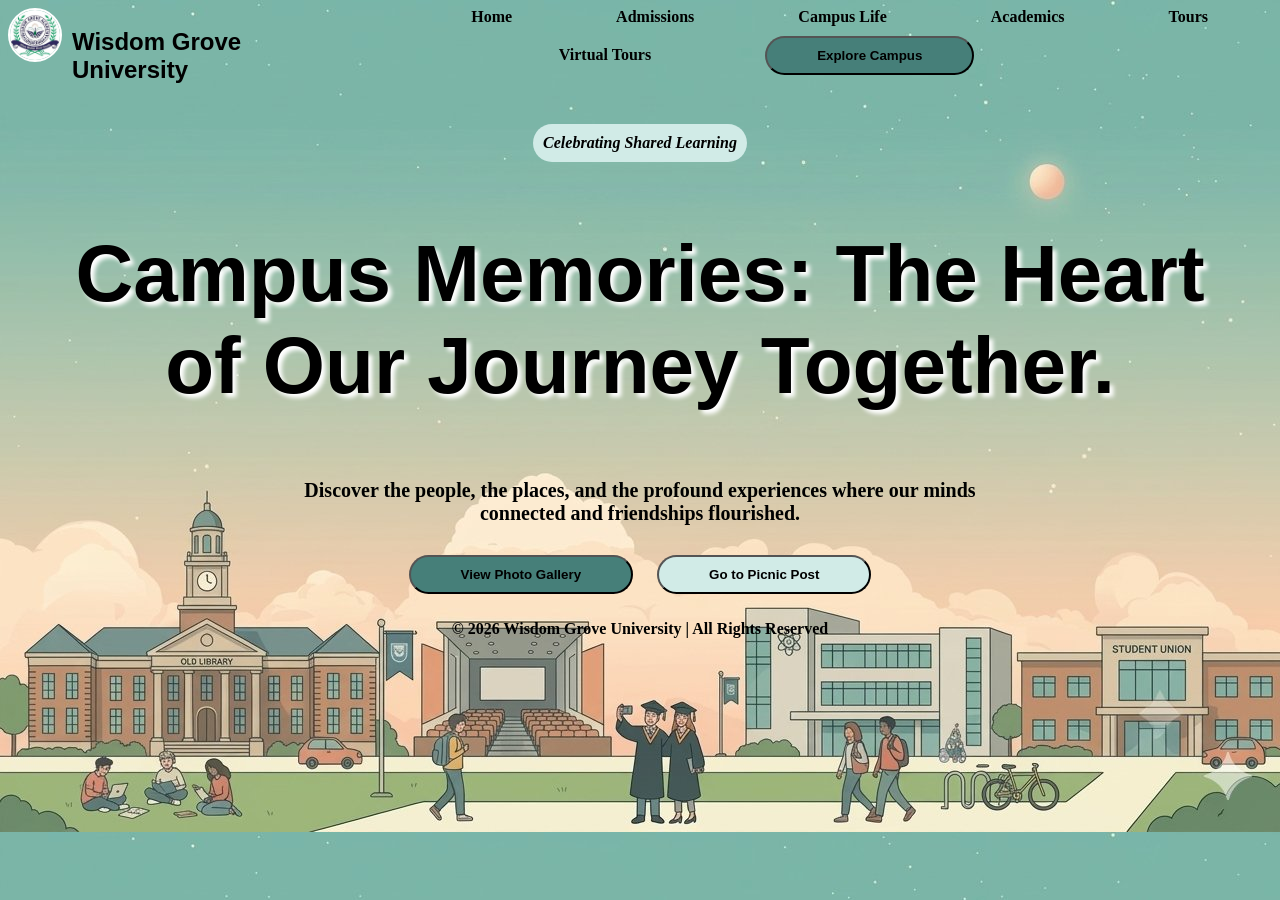
<file: index.html>
<!DOCTYPE html>
<html lang="en">
<head>
    <meta charset="UTF-8">
    <meta name="viewport" content="width=device-width, initial-scale=1.0">
    <title>Campus Memories</title>
    <link rel="stylesheet" href="style.css">
</head>
<body class="landing">
    <!--header-->
    <header>
        <div class="logo-area">
        <img src="image3.jpeg" width="20" alt="Logo Icon" class="icon" >    
        <h2 class="logo-text" >Wisdom Grove University</h2>
      
          <nav>
            <a href="index.html" class="a1">Home </a>
            <a href="pp.html">Admissions </a>
            <a href="campus-life.html">Campus Life </a>
            <a href="pp.html">Academics </a>
            <a href="pp.html">Tours </a>
            <a href="pp.html">Virtual Tours </a>
            <button class="btn1"><a href="campus-life.html" class="a" >Explore Campus</a></button>
        </nav>
        </div>
       
    </header>
    <!--main-->
    <main>
    <section>
        <span class="line" >Celebrating Shared Learning</span>
        <h1>Campus Memories: The Heart <br>of Our Journey Together.</h1>
        <p style="font-size: 20px; font-weight: bold;">Discover the people, the places, and the profound experiences where our minds<br> connected and friendships flourished.</p>
        <div>
            <button class="btn1"><a href="campus-life.html" class="a">View Photo Gallery</a></button>
            <button class="btn2"><a href="picnic.html"  class="a">Go to Picnic Post</a></button>
        </div>
    </section>
    </main>
    <!--footer-->
    <footer>
        <p style="font-weight: bold;">&copy; 2026 Wisdom Grove University | All Rights Reserved</p>
    </footer>
</body>
</html>
</file>
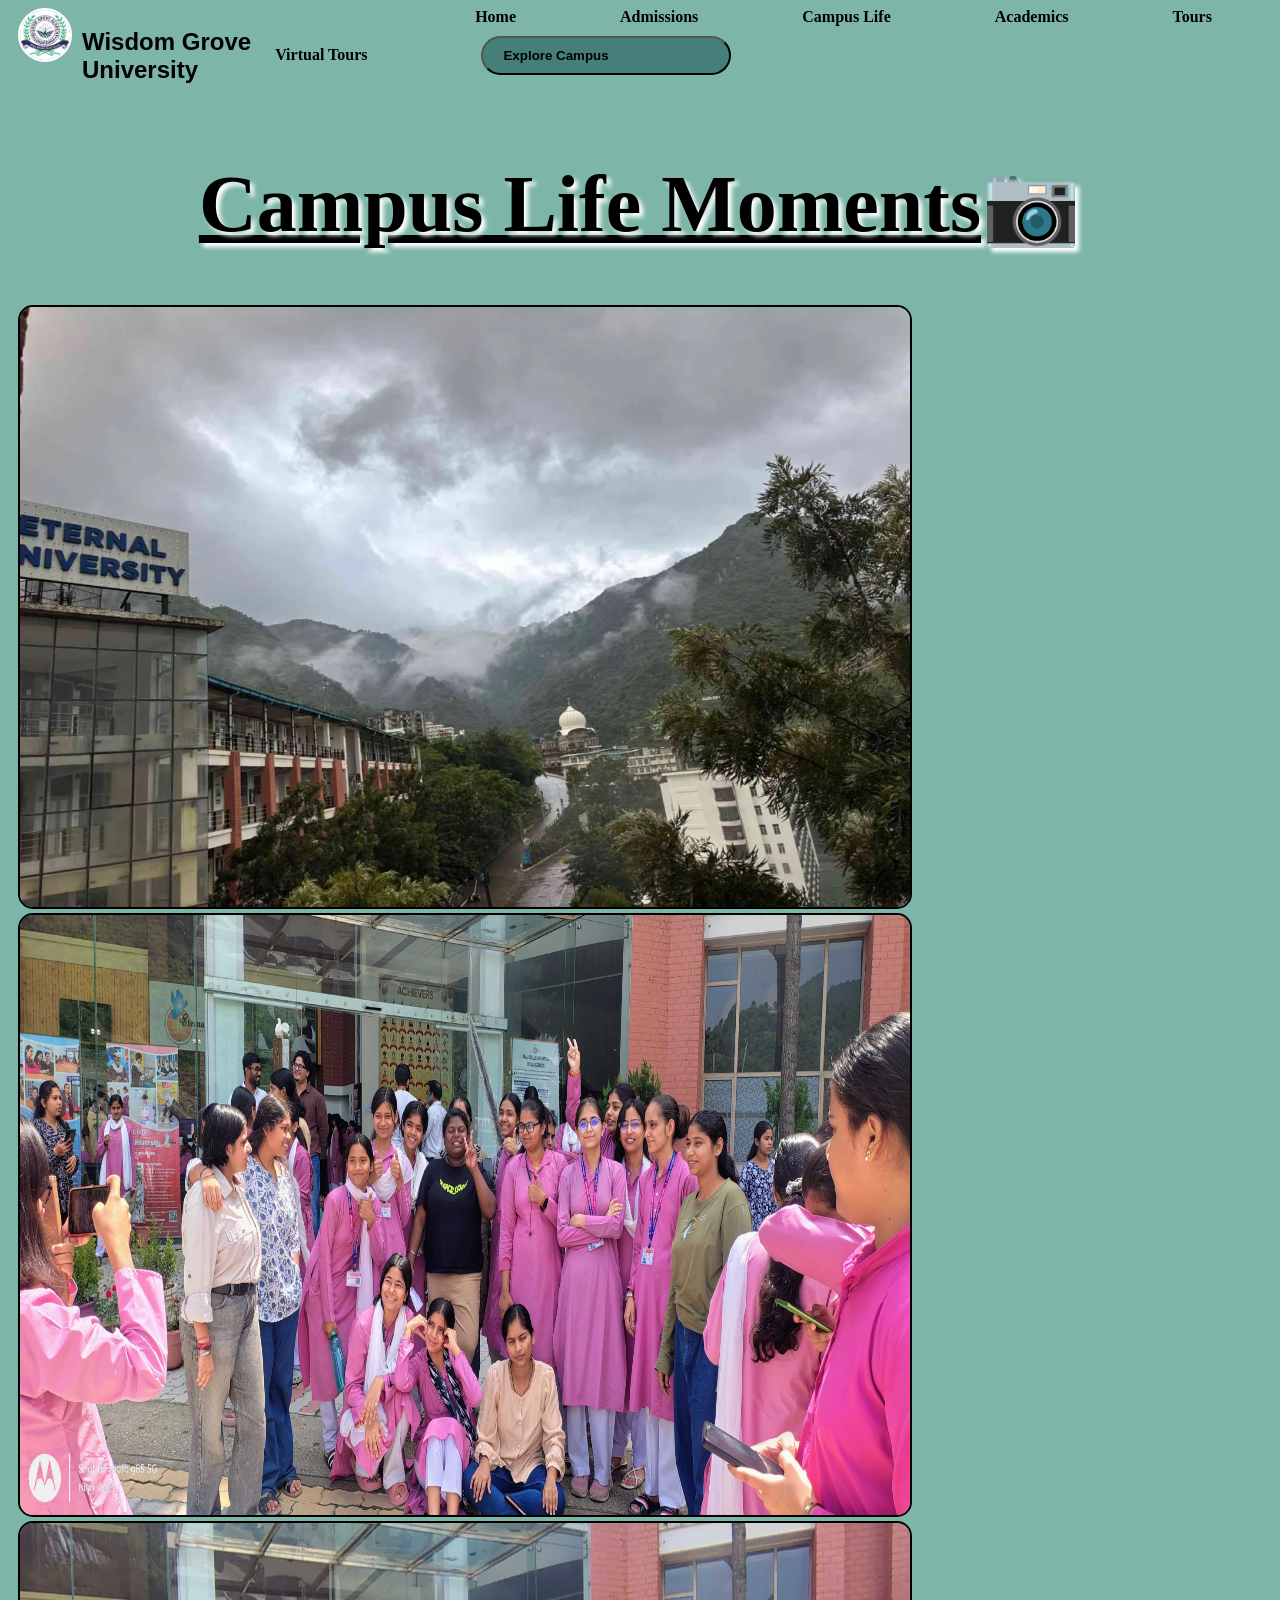
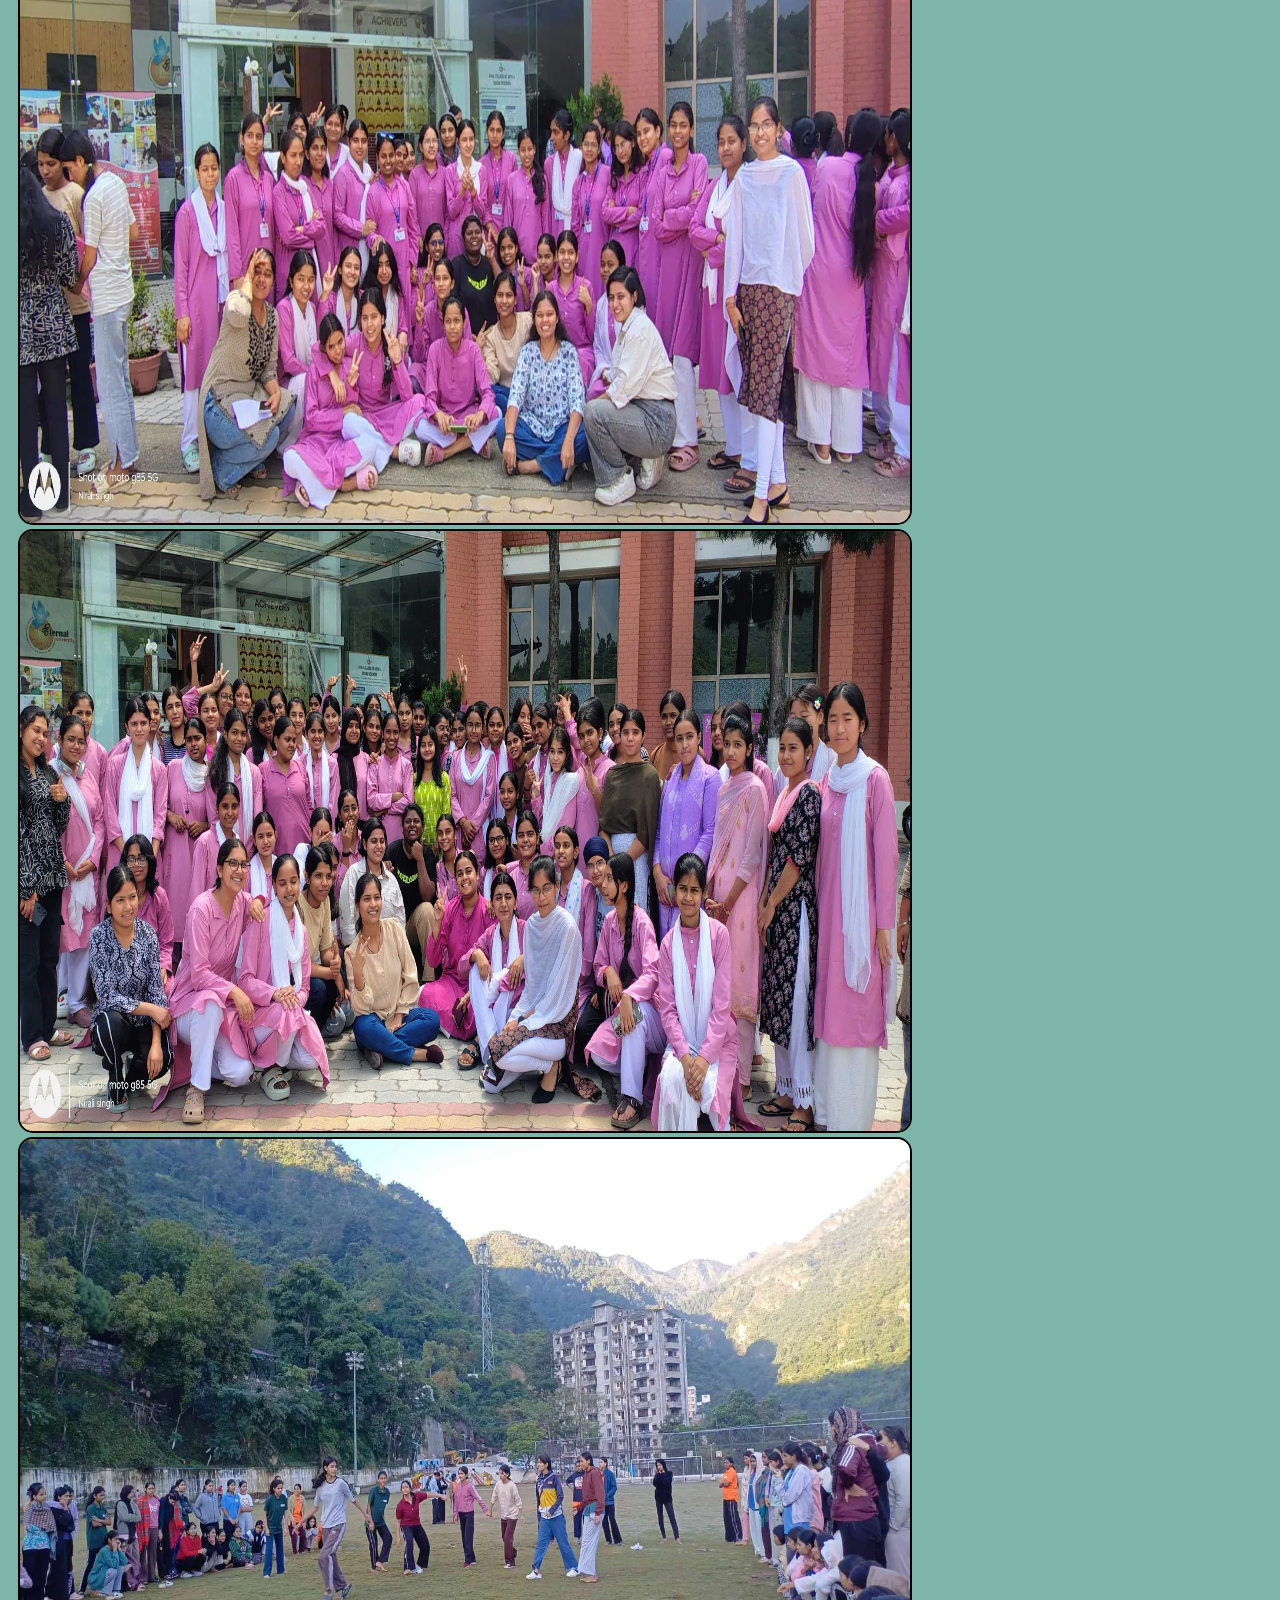
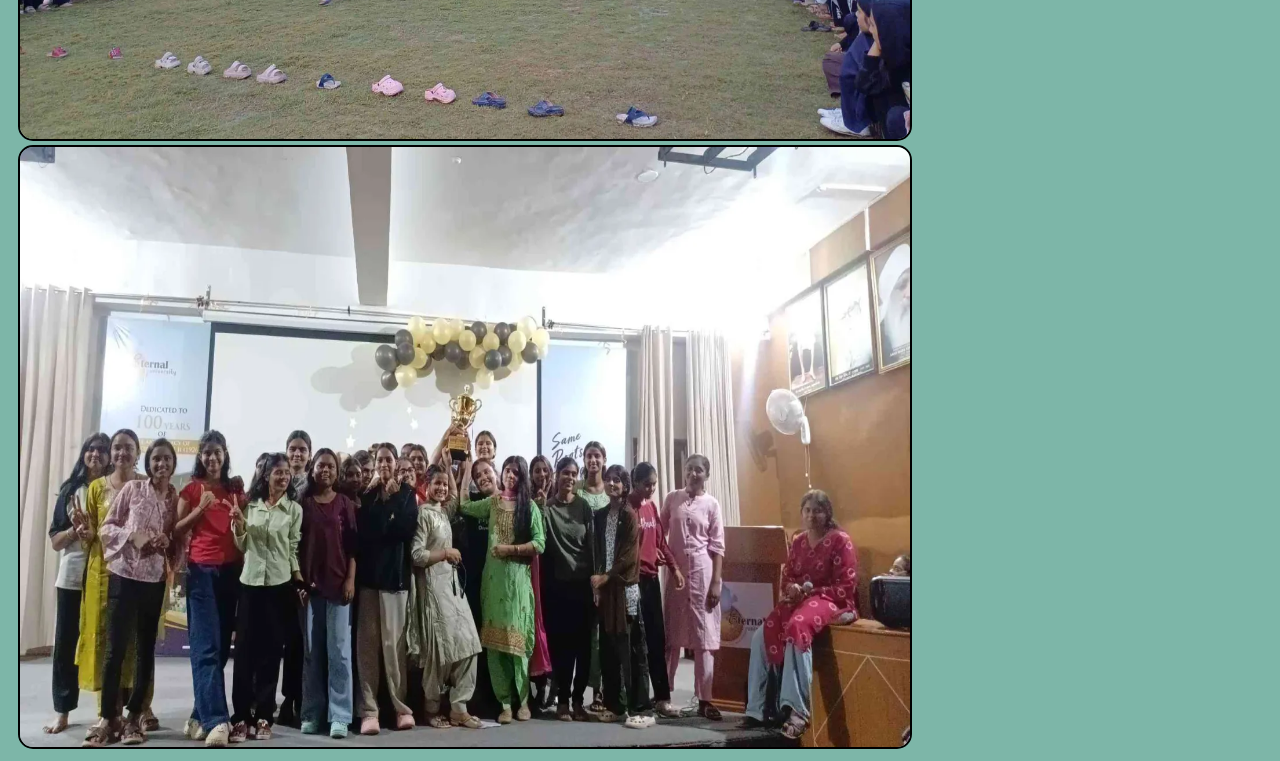
<file: campus-life.html>
<!DOCTYPE html>
<html lang="en">
<head>
    <meta charset="UTF-8">
    <meta name="viewport" content="width=device-width, initial-scale=1.0">
    <title>Document</title>
</head>
<style>

    img{
        width: 890px;
        height:600px;
        margin-right:30px;
        margin-left: 10px;
        border:2px solid black;
        border-radius: 15px;
    }

    h1{
        font-size: 90px;
        text-align: center;
    }
    body{
          background-color:rgb(125, 182, 168)  
          
    }
    .logo-area{
            display:flex;
    }

    a{  color:black;
        font-weight: bold;   
        padding-right:100px;
        text-decoration: none;
    }

    .a1{
         padding-left:200px;
    
    }
 
    h1{
       font-size: 80px;
       text-shadow: 4px 4px 4px white;
    }

    .icon{
     width:50px;
     height:50px;
     border-radius:50%;
     margin-right: 10px;
     border:2px solid white;
    }

    .logo-text{
          font-family: Arial, sans-serif;
          text-align:left
     }
    .btn1{
    
    background-color:rgb(70, 127, 121);
    border-radius: 20px;
    margin:10px;
    padding:10px 20px ;
    }
</style>
</style>
<body>
    <!--header-->
    <header>
        <div class="logo-area">
        <img src="image3.jpeg" width="20" alt="Logo Icon" class="icon" >    
        <h2 class="logo-text" >Wisdom Grove University</h2>
      
          <nav>
            <a href="index.html" class="a1">Home </a>
            <a href="pp.html">Admissions </a>
            <a href="campus-life.html">Campus Life </a>
            <a href="pp.html">Academics </a>
            <a href="pp.html">Tours </a>
            <a href="pp.html">Virtual Tours </a>
            <button class="btn1"><a href="campus-life.html" class="a" >Explore Campus</a></button>
        </nav>
        </div>
       
    </header>
    <h1><u>Campus Life Moments</u>&#128247;  </h1>
    <div>
        <img src="image5.webp" alt="campus photo">
        <img src="image6.jpg" alt="campus photo">
        <img src="image6.webp" alt="campus photo">
        <img src="image7.webp" alt="campus photo">
        <img src="image8.webp" alt="campus photo">
        <img src="image9.webp" alt="campus photo">
         
    </div>
</body>
</html>
</file>
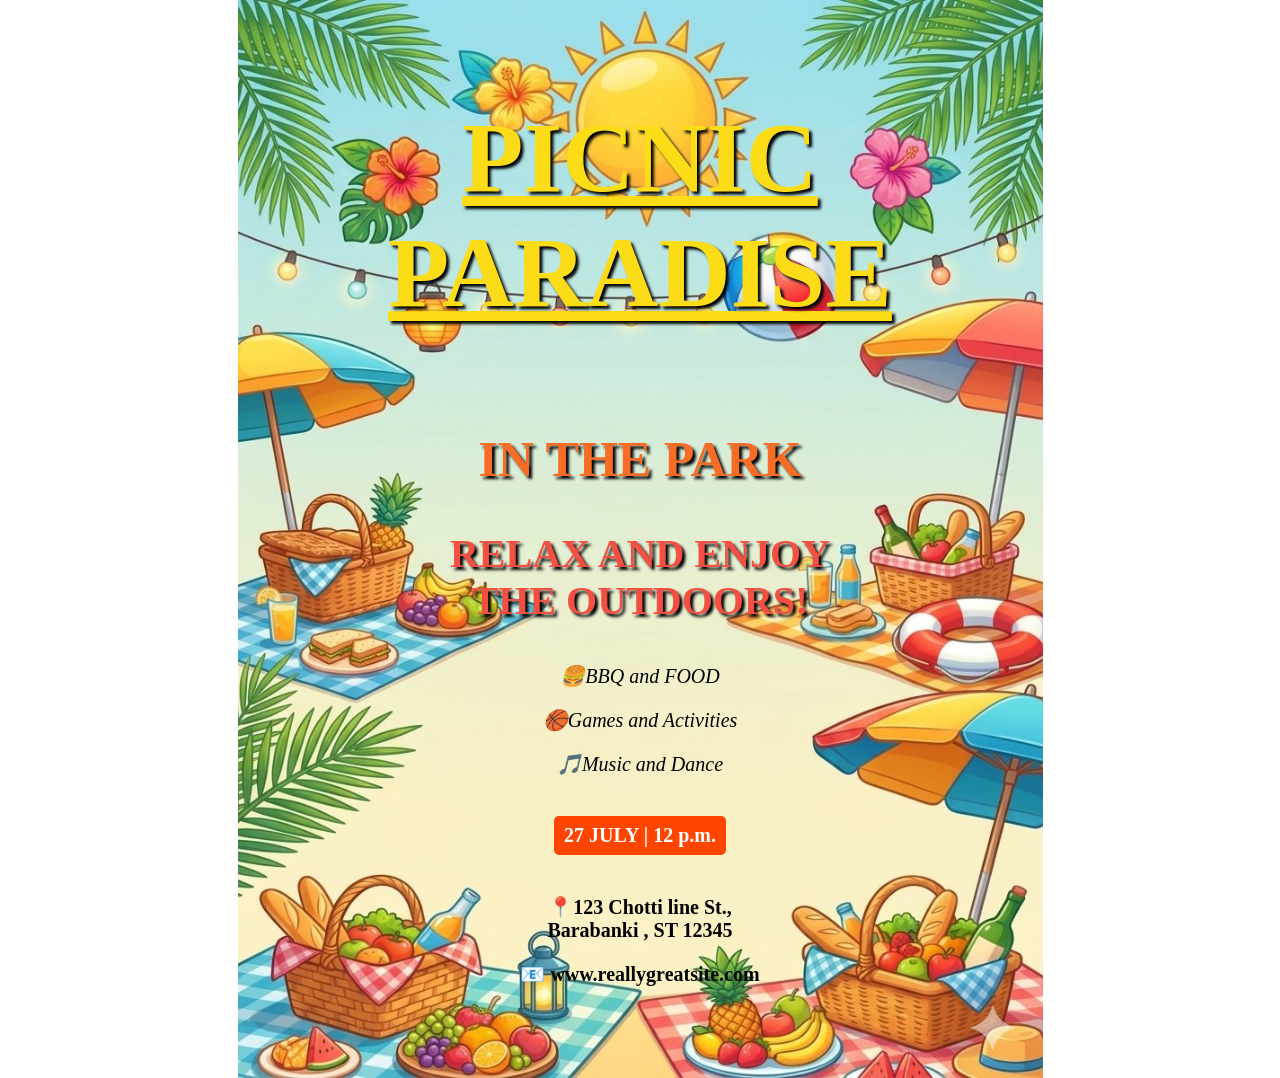
<file: picnic.html>
<!DOCTYPE html>
<html lang="en">
<head>
    <meta charset="UTF-8">
    <meta name="viewport" content="width=device-width, initial-scale=1.0">
    <title>Summer Picnic</title>
</head>
<style>
    body{
        background-image: url(image2.jpeg);
        background-repeat: no-repeat;
        background-size: contain;
        text-align: center;
        background-position: center;
        height:970px;
        
    } 
     
    
    h3{
       color:rgb(252, 220, 22); 
       font-size:100px; 
       font-family:Georgia,Serif ;
       text-shadow: 3px 3px 3px black;
     }
    .ribbon{
          background:orangered;
          color:white;
          padding: 8px 10px;
          display:inline-block; 
          border-radius: 5px;
         
    }
      
    

    h2{
        font-size:50px;  
        color:rgb(247, 109, 37);
        text-shadow: 3px 3px 3px black;
       
    }
    .p{
        font-size:40px;
        font-weight: bold;
        color:rgb(243, 80, 67);
        text-shadow: 3px 3px 3px black;
    }
</style>
<body>
    <!--header-->
    <header>
        <h3><u>PICNIC<br>PARADISE</u></h3>
    </header>
    <!--main-->
       <main> 
       <div>
        <h2>IN THE PARK</h2>
        <P class="p">RELAX AND ENJOY <br>THE OUTDOORS!</P>
        </div>
         
        <div style="font-size:20px; font-style: italic; ">
            <p>&#127828;BBQ and FOOD</p>
            <p>&#127936;Games and Activities</p>
            <p>&#127925;Music and Dance</p>
        </div>
        </main>
        <!--footer-->
        <footer>
        <div style="font-size: 20px; font-weight: bold;">
        <p class="ribbon">27 JULY | 12 p.m.</p>
        <p>&#128205;123 Chotti line  St., <br>Barabanki , ST 12345</p>
        <P>&#128231; www.reallygreatsite.com</P> 
        </div>
        </footer>
     
</body>
</html>
</file>
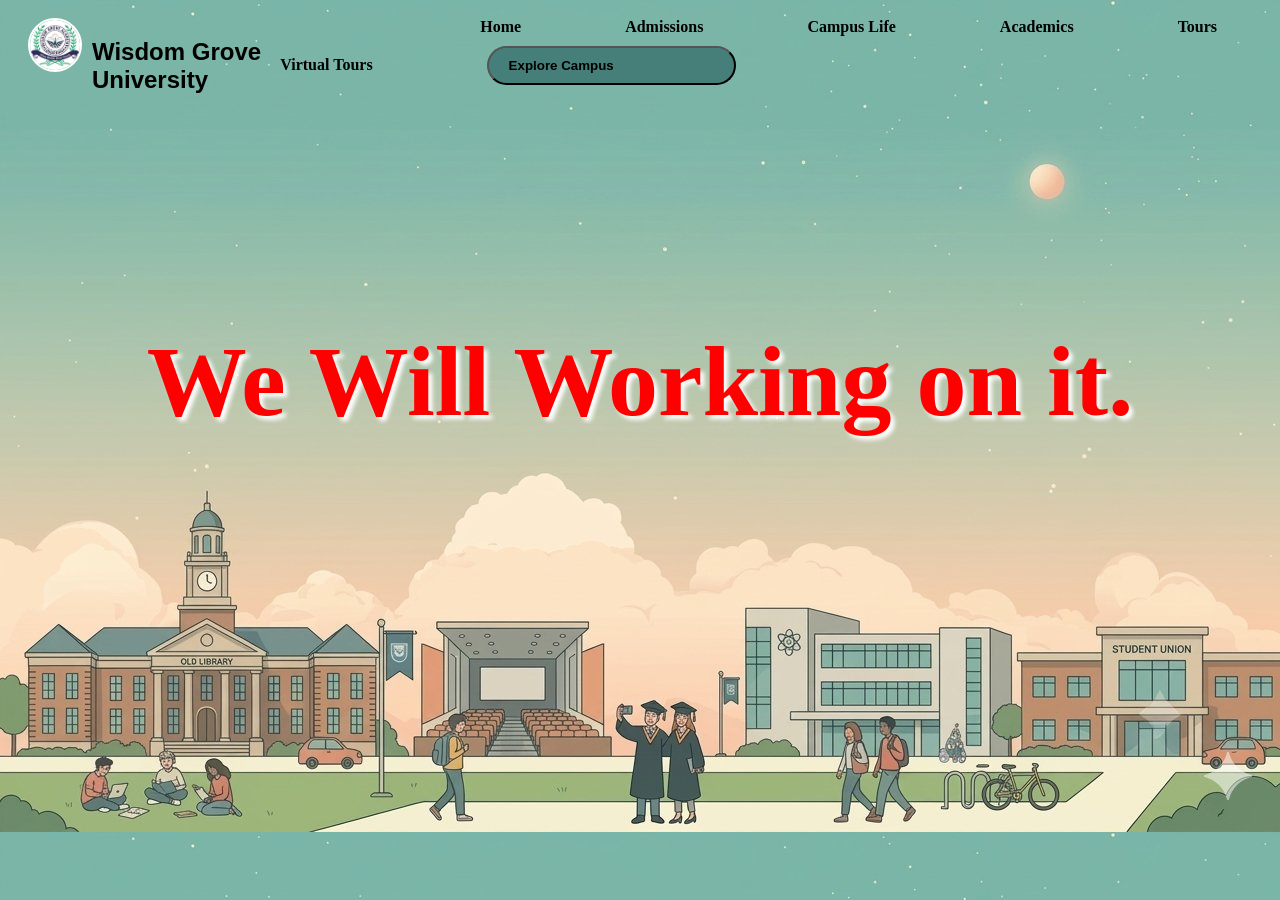
<file: pp.html>
<!DOCTYPE html>
<html lang="en">
<head>
    <meta charset="UTF-8">
    <meta name="viewport" content="width=device-width, initial-scale=1.0">
    <title>Document</title>
</head>
<style>
    body{
          background-image: url(image.jpeg);
          
    }
    .logo-area{
        display:flex;
}

a{  color:black;
    font-weight: bold;
    padding-right:100px;
    text-decoration: none;
}

.a1{
    padding-left:200px;
    
}
 
h1{
    font-size: 80px;
    text-shadow: 4px 4px 4px white;
}

.icon{
     width:50px;
     height:50px;
     border-radius:50%;
     margin-right: 10px;
     border:2px solid white;
}

.logo-text{
          font-family: Arial, sans-serif;
          text-align:left
}
.btn1{
    
    background-color:rgb(70, 127, 121);
    border-radius: 20px;
    margin:10px;
    padding:10px 20px ;
}
</style>
<body>
     <!--header-->
    <header style=" padding: 10px 20px;">
        <div class="logo-area">
        <img src="image3.jpeg" width="20" alt="Logo Icon" class="icon" >    
        <h2 class="logo-text" >Wisdom Grove University</h2>
      
          <nav>
            <a href="index.html" class="a1">Home </a>
            <a href="pp.html">Admissions </a>
            <a href="campus-life.html">Campus Life </a>
            <a href="pp.html">Academics </a>
            <a href="pp.html">Tours </a>
            <a href="pp.html">Virtual Tours </a>
            <button class="btn1"><a href="campus-life.html" class="a" >Explore Campus</a></button>
        </nav>
        </div>
       
    </header>
    <h1 style="color:red; font-size:100px; text-align:center; margin-top: 200px; " >We Will Working on it.</h1>
</body>
</html>
</file>
<file: style.css>
/* Landing page ke liye */
body.landing{
          
          background-image: url(image.jpeg);
          text-align: center;
          
}
.logo-area{
        display:flex;
}

a{  color:black;
    font-weight: bold;
    padding-right:100px;
    text-decoration: none;
}

.a1{
    padding-left:200px;
    
}
 
h1{
    font-family: Arial, sans-serif; 
    font-size: 80px;
    text-shadow: 4px 4px 4px white;
}

.icon{
     width:50px;
     height:50px;
     border-radius:50%;
     margin-right: 10px;
     border:2px solid white;
}

.logo-text{
          font-family: Arial, sans-serif;
          text-align:left
}          
   

  
.btn1{
    
    background-color:rgb(70, 127, 121);
    border-radius: 20px;
    margin:10px;
    padding:10px 20px ;
}
.btn2{
 
    background-color:rgb(209, 235, 231);
    border-radius: 20px;
    margin:10px;
    padding:10px 20px;
}
    
.a{
        text-decoration: none;
        color:black;
        margin:10px;
        padding:10px 20px;
        font-weight: bold;
}

.line{
    font-style: italic;
    font-weight: bold;
    display:inline-block;
    padding:10px;
    margin-top:20px;
    background-color:rgb(209, 235, 231);
    border-radius: 20px;
}
</file>
